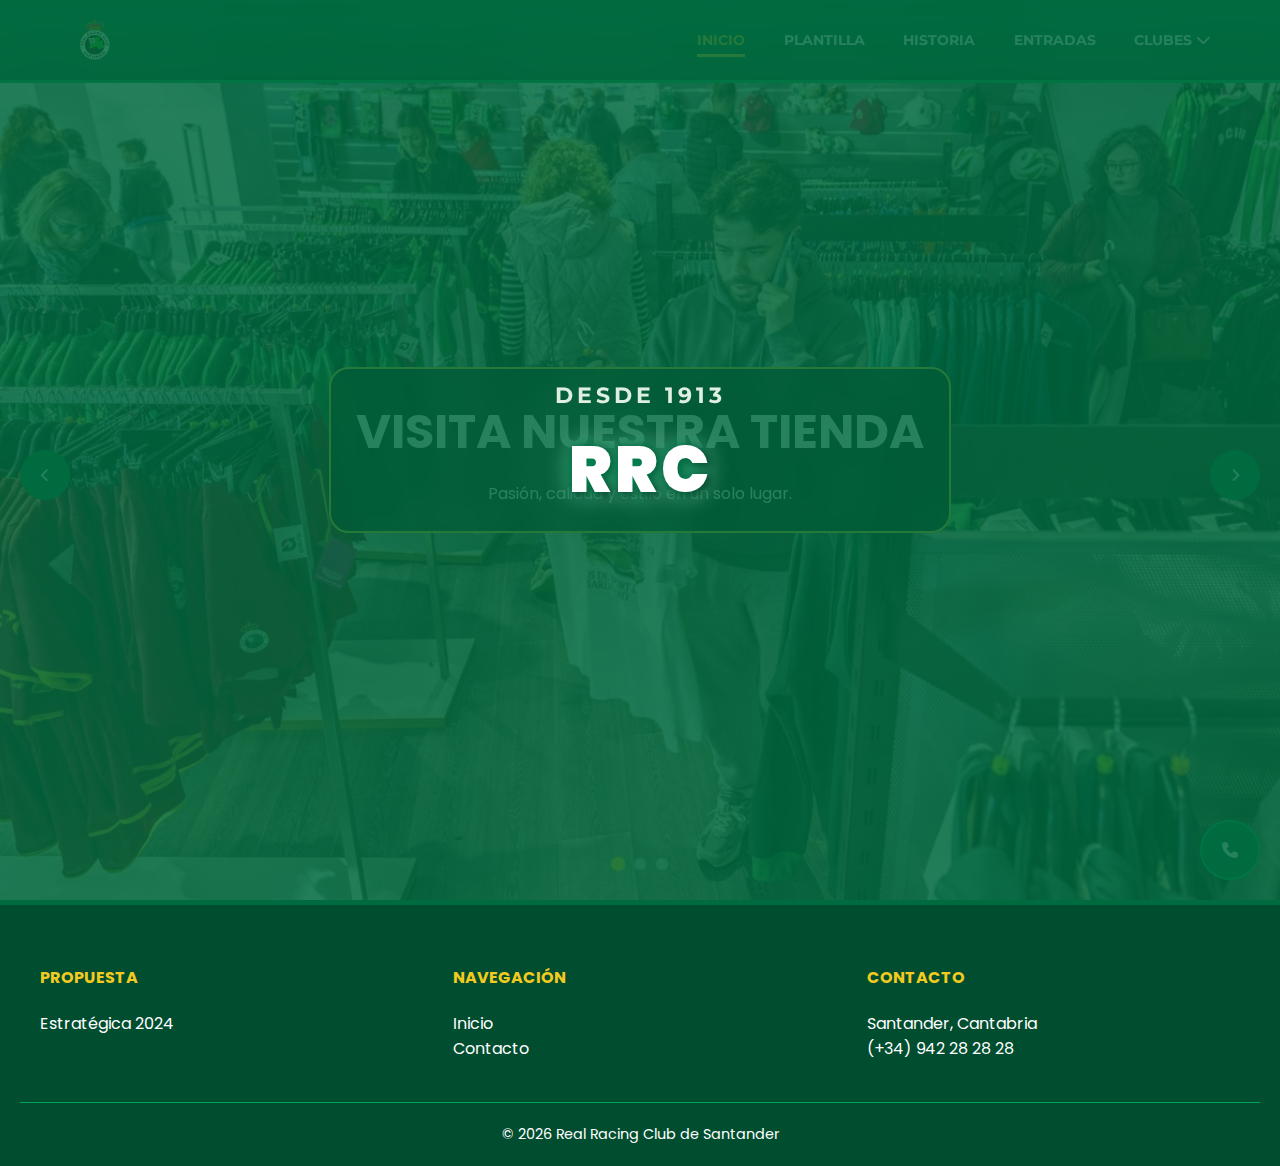
<file: PROYECTO_RACING/index.html>
<!DOCTYPE html>
<html lang="es">
<head>
    <meta charset="UTF-8">
    <meta name="viewport" content="width=device-width, initial-scale=1.0">
    <meta name="description" content="Sitio oficial del Real Racing Club de Santander | Noticias, plantilla, entradas y más sobre tu equipo.">
    <meta name="author" content="Real Racing Club de Santander">
    <meta name="theme-color" content="#006B3F">
    <title>Real Racing Club | Pasión Infinita</title>

    <!-- Tipografías -->
    <link rel="preconnect" href="https://fonts.googleapis.com">
    <link rel="preconnect" href="https://fonts.gstatic.com" crossorigin>
    <link href="https://fonts.googleapis.com/css2?family=Poppins:wght@400;700;800&family=Montserrat:wght@400;900&family=Roboto:wght@400;700&display=swap" rel="stylesheet">

    <!-- Iconos -->
    <link rel="stylesheet" href="https://cdnjs.cloudflare.com/ajax/libs/font-awesome/6.5.1/css/all.min.css">

    <!-- Favicon -->
    <link rel="icon" type="image/png" href="./img/logo.png">

    <!-- Estilos principales -->
    <style>
        :root {
            --racing-green: #006B3F;
            --racing-green-dark: #004d2f;
            --racing-green-light: #008552;
            --accent-yellow: #f3ca20;
            --bg-green: #0a4a2e;
            --bg-header-green: #006B3F;
            --card-green: #1a5c3f;
            --white: #ffffff;
            --text-light: #e0f0e0;
            --text-grey: #c8e6d0;
            --border-green: #00a65b;
        }

        *, *::before, *::after { box-sizing: border-box; margin: 0; padding: 0; }
        html { scroll-behavior: smooth; }
        body {
            font-family: 'Poppins', sans-serif;
            background: linear-gradient(135deg, var(--bg-green) 0%, var(--racing-green-dark) 100%);
            color: var(--white);
            overflow-x: hidden;
            min-height: 100vh;
            line-height: 1.6;
        }
        img { max-width: 100%; height: auto; display: block; }
        a { color: inherit; text-decoration: none; cursor: pointer; }

        /* --- PANTALLA DE CARGA --- */
        #loading-screen {
            position: fixed; inset: 0;
            background: url('https://media.gettyimages.com/id/1973662709/es/foto/santander-spain-stadium-el-sardinero-of-racing-club-santander-during-the-spanish-copa-del-rey.jpg?s=612x612&w=0&k=20&c=L-3CWVN9OwEw_-tO22eUONtx5hdp-qRDt9GbSgoLjmA=') center/cover no-repeat;
            display: flex; flex-direction: column; justify-content: center; align-items: center;
            background-color: rgba(0, 107, 63, 0.85);
            z-index: 10000;
            transition: opacity 0.8s ease-out, visibility 0.8s;
        }
        .loading-content { text-align: center; z-index: 2; }
        .loading-text {
            font-family: 'Montserrat', sans-serif;
            font-size: clamp(1.2rem, 3vw, 1.4rem); font-weight: 700;
            color: var(--text-light); letter-spacing: 4px;
        }
        .loading-subtext {
            font-size: clamp(2.5rem, 8vw, 4rem); font-weight: 900;
            color: #ffffff;
            letter-spacing: 3px; margin-top: 5px;
            text-shadow: 0 0 15px rgba(0,134,82,1), 0 0 25px rgba(0,134,82,0.8), 2px 2px 8px rgba(0,0,0,1);
            filter: drop-shadow(0 0 10px rgba(255,255,255,0.3));
        }
        body.loaded #loading-screen { opacity: 0; visibility: hidden; }

        /* --- HEADER Y NAVEGACIÓN --- */
        header.main-header {
            position: fixed; top: 0; width: 100%;
            background: linear-gradient(180deg, rgba(0,107,63,0.95), rgba(10,74,46,0.95));
            backdrop-filter: blur(15px);
            border-bottom: 3px solid var(--border-green);
            transition: all 0.4s;
            z-index: 1000;
        }
        header.scrolled {
            background: linear-gradient(180deg, var(--racing-green), var(--racing-green-dark));
            border-bottom: 4px solid var(--accent-yellow);
            box-shadow: 0 8px 32px rgba(0,107,63,0.4);
        }
        .header-container {
            max-width: 1200px; margin: 0 auto;
            padding: clamp(10px, 2vw, 15px) clamp(20px, 4vw, 30px);
            display: flex; justify-content: space-between; align-items: center;
        }
        .logo { height: clamp(40px, 6vw, 50px); transition: transform 0.3s; }
        .logo-link:hover .logo { transform: scale(1.05); }

        nav.main-nav { display: flex; align-items: center; }
        .nav-links { 
            display: flex; 
            gap: clamp(20px, 3vw, 40px); 
            list-style: none; 
            flex-wrap: wrap; 
        }
        .nav-links a {
            font-family: 'Montserrat', sans-serif;
            font-weight: 700; text-transform: uppercase;
            font-size: clamp(0.8rem, 1.5vw, 0.9rem); position: relative;
            color: var(--white);
            padding: 8px 0;
            transition: all 0.3s;
        }
        .nav-links a::after {
            content: ''; position: absolute;
            width: 0; height: 3px; bottom: 0; left: 50%;
            transform: translateX(-50%);
            background: var(--accent-yellow);
            transition: width 0.4s;
        }
        
        .nav-links a:hover, .nav-links li.active > a { color: var(--accent-yellow); }
        .nav-links a:hover::after, .nav-links li.active > a::after { width: 100%; }

        /* DROPDOWN */
        .dropdown { position: relative; }
        .dropdown-menu {
            position: absolute; top: 120%; left: 0;
            background: linear-gradient(145deg, var(--racing-green), var(--racing-green-dark));
            border-radius: 12px; padding: 15px 0;
            opacity: 0; visibility: hidden;
            transition: all 0.3s;
            min-width: 220px;
            box-shadow: 0 12px 35px rgba(0,107,63,0.5);
            border: 2px solid var(--border-green);
            z-index: 50;
            list-style: none; /* ELIMINA LOS PUNTOS AQUÍ */
        }
        .dropdown:hover .dropdown-menu { opacity: 1; visibility: visible; top: 100%; }
        .dropdown-menu li { 
            border-bottom: 1px solid var(--border-green); 
            list-style: none; /* REFUERZO PARA ELIMINAR PUNTOS */
        }
        .dropdown-menu li:last-child { border-bottom: none; }
        .dropdown-menu a {
            display: block; padding: 15px 25px;
            font-size: 0.9rem; color: var(--text-light);
        }
        .dropdown-menu a::after { display: none; }
        
        .dropdown-menu a:hover { 
            background: var(--racing-green-light);
            color: var(--accent-yellow);
            padding-left: 35px;
        }

        /* HAMBURGUESA */
        .hamburger-menu {
            background: none; border: none; color: var(--white);
            font-size: clamp(1.4rem, 4vw, 1.8rem); cursor: pointer; 
            padding: 10px; border-radius: 8px;
            transition: all 0.3s;
            display: none;
            z-index: 1001;
        }
        .hamburger-menu:hover { background: var(--racing-green-light); transform: scale(1.1); }

        /* RESPONSIVE MÓVIL */
        @media (max-width: 992px) {
            .hamburger-menu { display: block; }
            nav.main-nav {
                position: fixed; top: 0; left: 0; width: 100%; height: 100vh;
                background: linear-gradient(180deg, rgba(0,107,63,0.98), rgba(10,74,46,0.98));
                backdrop-filter: blur(20px);
                flex-direction: column; justify-content: center; align-items: center;
                transform: translateX(-100%);
                transition: transform 0.4s cubic-bezier(0.25, 0.46, 0.45, 0.94);
                visibility: hidden; opacity: 0;
                z-index: 999;
            }
            nav.main-nav.active { transform: translateX(0); visibility: visible; opacity: 1; }
            .nav-links { flex-direction: column; gap: 15px; text-align: center; width: 90%; }
            .nav-links a { font-size: 1.2rem; padding: 10px; }
            
            .dropdown { width: 100%; }
            .dropdown-menu {
                position: static; opacity: 1; visibility: visible;
                display: none;
                background: rgba(0,0,0,0.2);
                border: 1px solid var(--border-green);
                box-shadow: none; margin-top: 10px;
            }
            .dropdown.is-open .dropdown-menu { display: block; }
        }

        /* --- CARRUSEL --- */
        .carousel-section { height: 100vh; position: relative; overflow: hidden; }
        .carousel-item { position: absolute; inset: 0; opacity: 0; transition: opacity 1.2s; }
        .carousel-item.active { opacity: 1; }
        .carousel-slide { position: relative; width: 100%; height: 100vh; display: flex; align-items: center; justify-content: center; }
        .bg-image { position: absolute; inset: 0; background-size: cover; background-position: center; z-index: 1; }
        .carousel-content {
            position: relative; z-index: 3; text-align: center; max-width: 700px; padding: 25px;
            background: rgba(0, 0, 0, 0.8); backdrop-filter: blur(10px);
            border-radius: 20px; border: 2px solid var(--accent-yellow);
        }
        .carousel-content h1 { font-size: clamp(1.8rem, 5vw, 3rem); margin-bottom: 10px; text-transform: uppercase; }
        .carousel-controls { position: absolute; top: 50%; width: 100%; display: flex; justify-content: space-between; padding: 0 20px; z-index: 20; pointer-events: none; }
        .carousel-btn { background: var(--racing-green); color: white; border: none; width: 50px; height: 50px; border-radius: 50%; cursor: pointer; pointer-events: all; }
        .carousel-dots { position: absolute; bottom: 30px; left: 50%; transform: translateX(-50%); display: flex; gap: 10px; z-index: 20; }
        .dot { width: 12px; height: 12px; border-radius: 50%; background: rgba(255,255,255,0.5); cursor: pointer; }
        .dot.active { background: var(--accent-yellow); transform: scale(1.2); }

        /* --- FOOTER --- */
        footer.main-footer { background: var(--racing-green-dark); padding: 60px 20px 20px; border-top: 5px solid var(--racing-green); }
        .footer-grid { display: grid; grid-template-columns: repeat(auto-fit, minmax(200px, 1fr)); gap: 40px; max-width: 1200px; margin: 0 auto; }
        .footer-col h4 { color: var(--accent-yellow); margin-bottom: 20px; text-transform: uppercase; }
        .footer-bottom { text-align: center; margin-top: 40px; padding-top: 20px; border-top: 1px solid var(--border-green); font-size: 0.9rem; }
        
        #floating-phone-btn { position: fixed; bottom: 20px; right: 20px; width: 60px; height: 60px; background: var(--racing-green); border-radius: 50%; display: grid; place-items: center; color: white; border: 2px solid var(--border-green); z-index: 1000; }
    </style>
</head>

<body>
    <div id="loading-screen">
        <div class="loading-content">
            <div class="loading-text">DESDE 1913</div>
            <div class="loading-subtext">RRC</div>
        </div>
    </div>

    <header class="main-header" id="main-header">
        <div class="header-container">
            <a href="./index.html" class="logo-link">
                <img src="./img/logo.png" alt="Logo" class="logo">
            </a>
            <nav class="main-nav" id="main-nav">
                <ul class="nav-links">
                    <li class="active"><a href="./index.html">Inicio</a></li>
                    <li><a href="./plantilla.html">Plantilla</a></li>
                    <li><a href="./historia.html">Historia</a></li>
                    <li><a href="./entradas.html">Entradas</a></li>
                    <li class="dropdown">
                        <a href="#" class="dropdown-toggle">Clubes <i class="fas fa-chevron-down"></i></a>
                        <ul class="dropdown-menu">
                            <li><a href="./Clubes LaLiga Hypermotion 25-26.html">LaLiga Hypermotion</a></li>
                            <li><a href="./Pretemporada.html">Pretemporada</a></li>
                        </ul>
                    </li>
                </ul>
            </nav>
            <button class="hamburger-menu" id="hamburger"><i class="fas fa-bars"></i></button>
        </div>
    </header>

    <main>
        <section class="carousel-section">
            <div class="carousel">
                <div class="carousel-item active">
                    <div class="carousel-slide">
                        <div class="bg-image" style="background-image: url('img/carrusel-1.png');"></div>
                        <div class="carousel-content">
                            <h1>Visita nuestra tienda</h1>
                            <p>Pasión, calidad y estilo en un solo lugar.</p>
                        </div>
                    </div>
                </div>
                <div class="carousel-item">
                    <div class="carousel-slide">
                        <div class="bg-image" style="background-image: url('img/carrusel.png');"></div>
                        <div class="carousel-content">
                            <h1>Refresca tu pasión</h1>
                            <p>Ambiente cántabro antes del partido.</p>
                        </div>
                    </div>
                </div>
                <div class="carousel-item">
                    <div class="carousel-slide">
                        <div class="bg-image" style="background-image: url('img/carrusel2.png');"></div>
                        <div class="carousel-content">
                            <h1>Dormir por una pasión</h1>
                            <p>Afición incansable desde 1913.</p>
                        </div>
                    </div>
                </div>
            </div>
            <div class="carousel-controls">
                <button class="carousel-btn prev-slide"><i class="fas fa-chevron-left"></i></button>
                <button class="carousel-btn next-slide"><i class="fas fa-chevron-right"></i></button>
            </div>
            <div class="carousel-dots">
                <span class="dot active"></span>
                <span class="dot"></span>
                <span class="dot"></span>
            </div>
        </section>
    </main>

    <footer class="main-footer">
        <div class="footer-grid">
            <div class="footer-col">
                <h4>Propuesta</h4>
                <p>Estratégica 2024</p>
            </div>
            <div class="footer-col">
                <h4>Navegación</h4>
                <p><a href="./index.html">Inicio</a><br><a href="./contacto.html">Contacto</a></p>
            </div>
            <div class="footer-col">
                <h4>Contacto</h4>
                <p>Santander, Cantabria<br>(+34) 942 28 28 28</p>
            </div>
        </div>
        <div class="footer-bottom">© 2026 Real Racing Club de Santander</div>
    </footer>

    <a href="tel:+34942282828" id="floating-phone-btn"><i class="fas fa-phone"></i></a>

    <script>
        document.addEventListener('DOMContentLoaded', () => {
            // Header Scroll
            window.addEventListener('scroll', () => {
                document.getElementById('main-header').classList.toggle('scrolled', window.scrollY > 50);
            });

            // Loading
            setTimeout(() => document.body.classList.add('loaded'), 2000);

            // Hamburguesa con cambio de icono (Barras a X)
            const hamburger = document.getElementById('hamburger');
            const nav = document.getElementById('main-nav');
            
            hamburger.addEventListener('click', (e) => {
                e.stopPropagation();
                const isOpen = nav.classList.toggle('active');
                
                // Cambio de icono
                const icon = hamburger.querySelector('i');
                if (isOpen) {
                    icon.classList.remove('fa-bars');
                    icon.classList.add('fa-times');
                } else {
                    icon.classList.remove('fa-times');
                    icon.classList.add('fa-bars');
                }
            });

            // Dropdown Móvil
            const dropdowns = document.querySelectorAll('.dropdown');
            dropdowns.forEach(d => {
                const toggle = d.querySelector('.dropdown-toggle');
                toggle.addEventListener('click', (e) => {
                    if (window.innerWidth <= 992) {
                        e.preventDefault();
                        e.stopPropagation();
                        d.classList.toggle('is-open');
                    }
                });
            });

            // Carrusel
            const slides = document.querySelectorAll('.carousel-item');
            const dots = document.querySelectorAll('.dot');
            let current = 0;

            function showSlide(index) {
                slides.forEach(s => s.classList.remove('active'));
                dots.forEach(d => d.classList.remove('active'));
                slides[index].classList.add('active');
                dots[index].classList.add('active');
            }

            document.querySelector('.next-slide').addEventListener('click', () => {
                current = (current + 1) % slides.length;
                showSlide(current);
            });

            document.querySelector('.prev-slide').addEventListener('click', () => {
                current = (current - 1 + slides.length) % slides.length;
                showSlide(current);
            });

            setInterval(() => {
                current = (current + 1) % slides.length;
                showSlide(current);
            }, 5000);

            // Cerrar menú al hacer click fuera
            document.addEventListener('click', (e) => {
                if (!nav.contains(e.target) && !hamburger.contains(e.target)) {
                    nav.classList.remove('active');
                    const icon = hamburger.querySelector('i');
                    icon.classList.add('fa-bars');
                    icon.classList.remove('fa-times');
                    dropdowns.forEach(d => d.classList.remove('is-open'));
                }
            });
        });
    </script>
</body>
</html>
</file>
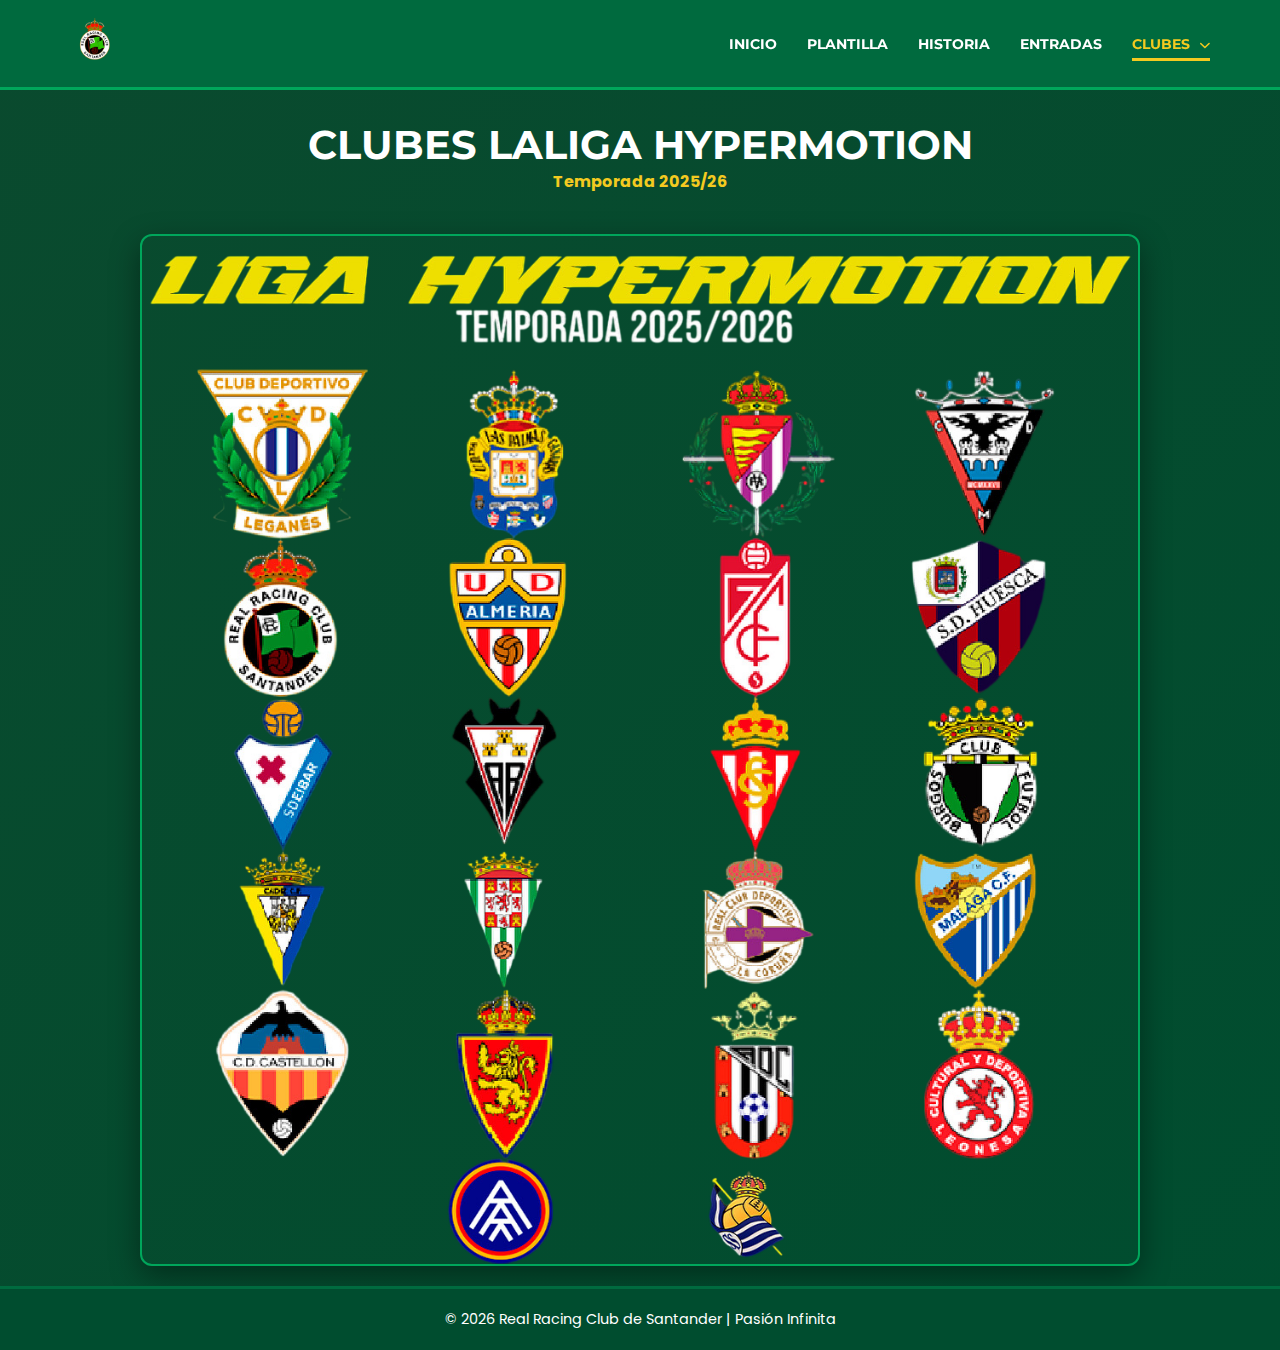
<file: PROYECTO_RACING/Clubes LaLiga Hypermotion 25-26.htm>
<!DOCTYPE html>
<html lang="es">
<head>
    <meta charset="UTF-8">
    <meta name="viewport" content="width=device-width, initial-scale=1.0">
    <title>Clubes LaLiga Hypermotion 25/26</title>
    
    <link rel="preconnect" href="https://fonts.googleapis.com">
    <link rel="preconnect" href="https://fonts.gstatic.com" crossorigin>
    <link href="https://fonts.googleapis.com/css2?family=Poppins:wght@400;700;800&family=Montserrat:wght@400;900&display=swap" rel="stylesheet">
    
    <link rel="icon" type="image/png" href="./img/logo.png">
    <link rel="stylesheet" href="https://cdnjs.cloudflare.com/ajax/libs/font-awesome/6.5.1/css/all.min.css">

    <style>
        /* === VARIABLES CSS === */
        :root {
            --racing-green: #006B3F;
            --racing-green-dark: #004d2f;
            --racing-green-light: #008552;
            --accent-yellow: #f3ca20;
            --border-green: #00a65b;
            --white: #ffffff;
            --bg-dark-menu: #063523;
        }

        *, *::before, *::after { box-sizing: border-box; margin: 0; padding: 0; }

        body {
            margin: 0;
            font-family: 'Poppins', sans-serif;
            background: linear-gradient(135deg, #0a4a2e 0%, #004d2f 100%);
            color: var(--white);
            min-height: 100vh;
            display: flex;
            flex-direction: column;
            overflow-x: hidden;
        }

        /* === HEADER === */
        header.main-header {
            position: fixed; top: 0; width: 100%;
            background: rgba(0, 107, 63, 0.95);
            backdrop-filter: blur(15px);
            border-bottom: 3px solid var(--border-green);
            z-index: 1000;
        }

        .header-container {
            max-width: 1200px; margin: 0 auto;
            padding: 15px 30px;
            display: flex; justify-content: space-between; align-items: center;
        }

        .logo { height: 50px; transition: transform 0.3s; }

        nav.main-nav { display: flex; align-items: center; }
        .nav-links { display: flex; gap: 30px; list-style: none; }
        
        .nav-links a {
            font-family: 'Montserrat', sans-serif;
            font-weight: 700; text-transform: uppercase;
            font-size: 0.9rem; position: relative;
            color: var(--white); padding: 8px 0;
            text-decoration: none;
            transition: 0.3s;
        }

        .nav-links a::after {
            content: ''; position: absolute; width: 0; height: 3px; 
            bottom: 0; left: 50%; transform: translateX(-50%);
            background: var(--accent-yellow); transition: width 0.3s;
        }
        .nav-links a:hover::after, .nav-links li.active > a::after { width: 100%; }
        .nav-links a:hover, .nav-links li.active > a { color: var(--accent-yellow); }

        /* === DROPDOWN SIN PUNTOS === */
        .dropdown { position: relative; }

        .dropdown-menu {
            position: absolute; 
            top: 100%; 
            right: 0;
            background-color: var(--bg-dark-menu);
            border: 2px solid var(--border-green);
            border-radius: 15px;
            padding: 20px;
            min-width: 240px;
            list-style: none; /* Asegura que no haya viñetas por defecto */
            opacity: 0; 
            visibility: hidden;
            transition: all 0.3s ease;
            box-shadow: 0 10px 30px rgba(0,0,0,0.5);
            margin-top: 10px;
        }

        .dropdown:hover .dropdown-menu {
            opacity: 1;
            visibility: visible;
        }

        .dropdown-menu li {
            position: relative;
            padding-left: 10px; /* Reducido ya que no hay puntos */
            margin-bottom: 15px;
            list-style: none; /* Refuerzo para quitar puntos */
        }

        .dropdown-menu li:last-child { margin-bottom: 0; }

        /* SE HA ELIMINADO EL BLOQUE li::before QUE HACÍA EL CÍRCULO */

        .dropdown-menu a {
            color: var(--white) !important;
            text-transform: none;
            font-weight: 700;
            font-size: 0.95rem;
            text-decoration: none;
            display: inline-block;
            line-height: 1.2;
            transition: 0.2s;
        }

        .dropdown-menu a:hover {
            color: var(--accent-yellow) !important;
            text-decoration: underline;
        }

        .fa-chevron-down { font-size: 0.7rem; margin-left: 5px; }

        /* === RESPONSIVE === */
        .hamburger-menu { background: none; border: none; color: var(--white); font-size: 1.8rem; display: none; cursor: pointer; }

        @media (max-width: 992px) {
            .hamburger-menu { display: block; }
            nav.main-nav {
                position: fixed; top: 0; left: 0; width: 100%; height: 100vh;
                background: var(--bg-dark-menu); flex-direction: column; 
                justify-content: center; transform: translateX(-100%); transition: 0.4s;
                visibility: hidden;
            }
            nav.main-nav.active { transform: translateX(0); visibility: visible; }
            .nav-links { flex-direction: column; align-items: center; }
            .dropdown-menu { position: static; opacity: 1; visibility: visible; border: none; box-shadow: none; padding-left: 0; text-align: center; }
        }

        /* CONTENIDO DE LA PÁGINA */
        .page-header { text-align: center; padding-top: 120px; margin-bottom: 20px; }
        .page-header h1 { font-family: 'Montserrat', sans-serif; font-size: 2.5rem; text-transform: uppercase; }
        .page-header p { color: var(--accent-yellow); font-weight: 700; }

        main { flex: 1; display: flex; justify-content: center; padding: 20px; }
        .main-image { max-width: 1000px; width: 100%; border-radius: 12px; border: 2px solid var(--border-green); box-shadow: 0 10px 30px rgba(0,0,0,0.4); }
        
        footer { background: var(--racing-green-dark); padding: 20px; text-align: center; border-top: 3px solid var(--racing-green); font-size: 0.9rem; }
    </style>
</head>
<body>
    
    <header class="main-header">
        <div class="header-container">
            <a href="./index.html" class="logo-link">
                <img src="./img/logo.png" alt="Logo" class="logo">
            </a>
            <nav class="main-nav" id="main-nav">
                <ul class="nav-links">
                    <li><a href="./index.html">Inicio</a></li>
                    <li><a href="./plantilla.html">Plantilla</a></li>
                    <li><a href="./historia.html">Historia</a></li>
                    <li><a href="./entradas.html">Entradas</a></li>
                    <li class="dropdown active">
                        <a href="#" class="dropdown-toggle">Clubes <i class="fas fa-chevron-down"></i></a>
                        <ul class="dropdown-menu">
                            <li><a href="./Clubes LaLiga Hypermotion 25-26.htm">Clubes LaLiga Hypermotion</a></li>
                            <li><a href="./Pretemporada.html">Partidos Pretemporada</a></li>
                        </ul>
                    </li>
                </ul>
            </nav>
            <button class="hamburger-menu" id="hamburger"><i class="fas fa-bars"></i></button>
        </div>
    </header>

    <div class="page-header">
        <h1>Clubes LaLiga Hypermotion</h1>
        <p>Temporada 2025/26</p>
    </div>

    <main>
        <img src="./img/equiposs.JPG" alt="Equipos" class="main-image">
    </main>

    <footer>
        <p>© 2026 Real Racing Club de Santander | Pasión Infinita</p>
    </footer>

    <script>
        const hamburger = document.getElementById('hamburger');
        const nav = document.getElementById('main-nav');
        hamburger.addEventListener('click', () => {
            nav.classList.toggle('active');
        });
    </script>
</body>
</html>
</file>
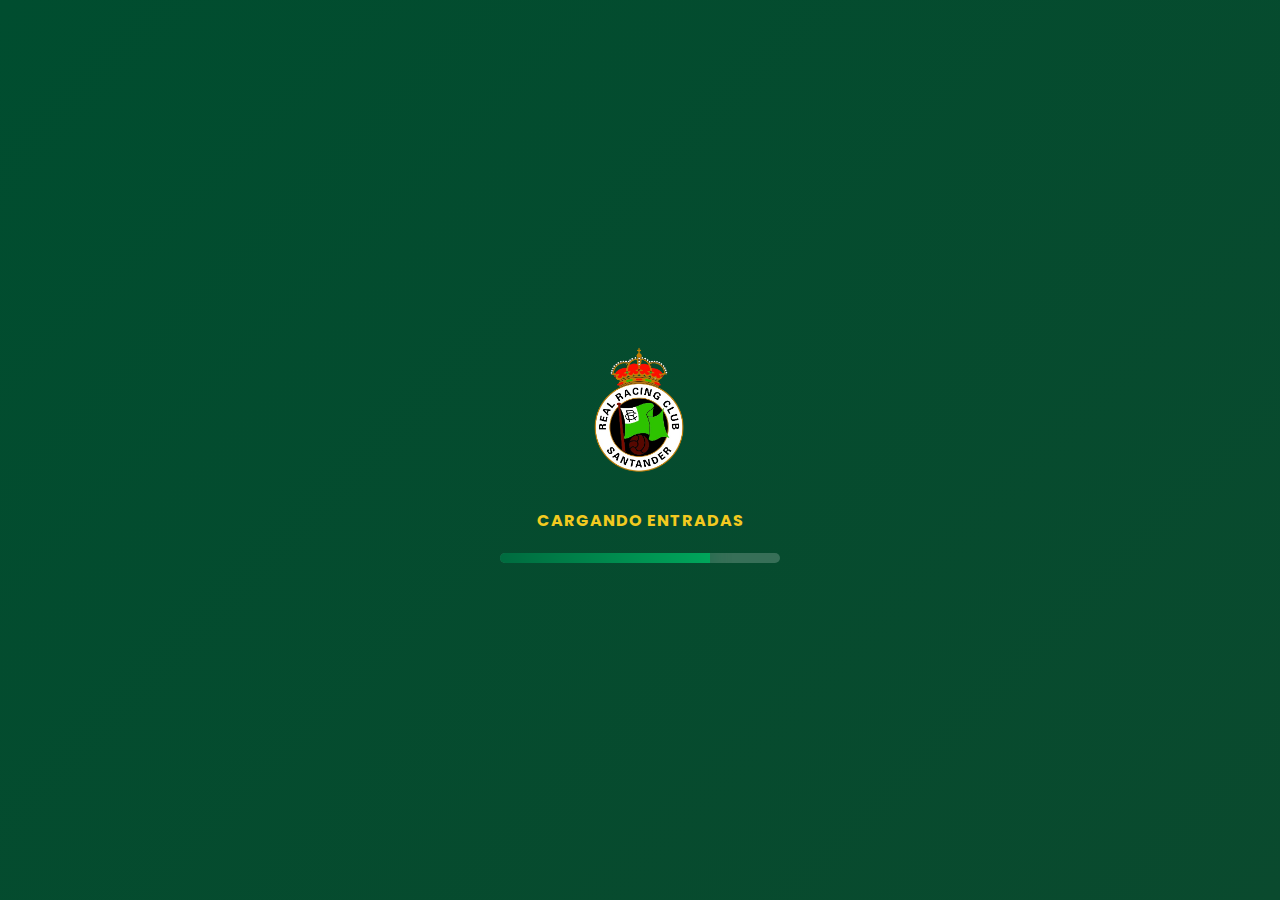
<file: PROYECTO_RACING/entradas.html>
<!DOCTYPE html>
<html lang="es">
<head>
    <meta charset="UTF-8">
    <meta name="viewport" content="width=device-width, initial-scale=1.0">
    <title>Venta de Entradas - Real Racing Club</title>
    
    <!-- Fuentes y Librerías de iconos -->
    <link rel="preconnect" href="https://fonts.googleapis.com">
    <link rel="preconnect" href="https://fonts.gstatic.com" crossorigin>
    <link href="https://fonts.googleapis.com/css2?family=Poppins:wght@400;700;800&display=swap" rel="stylesheet">
    <link href="https://fonts.googleapis.com/css2?family=Montserrat:wght@500;700;900&display=swap" rel="stylesheet">
    <link rel="stylesheet" href="https://cdnjs.cloudflare.com/ajax/libs/font-awesome/6.5.1/css/all.min.css">
    
    <!-- Icono de la página -->
    <link rel="icon" type="image/png" href="./img/entradas de futbol.png">

    <style>
        /* === VARIABLES CSS === */
        :root {
            --racing-green: #006B3F;
            --racing-green-dark: #004d2f;
            --racing-green-light: #008552;
            --accent-yellow: #f3ca20;
            --bg-green: #0a4a2e;
            --white: #ffffff;
            --text-light: #e0f0e0;
            --border-green: #00a65b;
        }

        *, *::before, *::after { box-sizing: border-box; margin: 0; padding: 0; }

        body {
            margin: 0;
            font-family: 'Poppins', sans-serif;
            background: linear-gradient(135deg, var(--bg-green) 0%, var(--racing-green-dark) 100%);
            color: var(--white);
            min-height: 100vh;
            display: flex;
            flex-direction: column;
            overflow-x: hidden;
        }

        /* === HEADER Y NAVEGACIÓN === */
        header.main-header {
            position: fixed; top: 0; width: 100%;
            background: linear-gradient(180deg, rgba(0,107,63,0.95), rgba(10,74,46,0.95));
            backdrop-filter: blur(15px);
            border-bottom: 3px solid var(--border-green);
            z-index: 1000;
        }

        .header-container {
            max-width: 1200px; margin: 0 auto;
            padding: 15px 30px;
            display: flex; justify-content: space-between; align-items: center;
        }

        .logo { height: 50px; transition: transform 0.3s; }
        .logo-link:hover .logo { transform: scale(1.05); }

        nav.main-nav { display: flex; align-items: center; }
        .nav-links { display: flex; gap: 30px; list-style: none; }
        
        .nav-links a {
            font-family: 'Montserrat', sans-serif;
            font-weight: 700; text-transform: uppercase;
            font-size: 0.9rem; position: relative;
            color: var(--white); padding: 8px 0;
            transition: 0.3s;
        }

        .nav-links a::after {
            content: ''; position: absolute; width: 0; height: 3px; 
            bottom: 0; left: 50%; transform: translateX(-50%);
            background: var(--accent-yellow); transition: width 0.3s;
        }

        /* MARCADO DE SECCIÓN ACTIVA (ENTRADAS) */
        .nav-links li.active a { color: var(--accent-yellow); }
        .nav-links li.active a::after { width: 100%; }

        .nav-links a:hover::after { width: 100%; }
        .nav-links a:hover { color: var(--accent-yellow); }

        /* DROPDOWN */
        .dropdown { position: relative; }
        .dropdown-menu {
            position: absolute; top: 120%; left: 0;
            background: linear-gradient(145deg, var(--racing-green), var(--racing-green-dark));
            border-radius: 12px; padding: 15px 0;
            opacity: 0; visibility: hidden;
            transition: all 0.3s;
            min-width: 220px;
            box-shadow: 0 12px 35px rgba(0,0,0,0.5);
            border: 2px solid var(--border-green);
            z-index: 50;
            list-style: none; /* SE ELIMINAN LOS PUNTOS AQUÍ */
        }
        .dropdown:hover .dropdown-menu { opacity: 1; visibility: visible; top: 100%; }
        .dropdown-menu li { list-style: none; } /* REFUERZO PARA MÓVIL */
        .dropdown-menu a { display: block; padding: 12px 25px; font-size: 0.9rem; text-transform: none; }
        .dropdown-menu a::after { display: none; }
        .dropdown-menu a:hover { background: var(--racing-green-light); color: var(--accent-yellow); padding-left: 30px; }

        .hamburger-menu {
            background: none; border: none; color: var(--white);
            font-size: 1.8rem; cursor: pointer; display: none;
            padding: 5px;
            transition: 0.3s;
            z-index: 1001;
        }

        @media (max-width: 992px) {
            .hamburger-menu { display: block; }
            nav.main-nav {
                position: fixed; top: 0; left: 0; width: 100%; height: 100vh;
                background: rgba(0, 107, 63, 0.98);
                flex-direction: column; justify-content: center; align-items: center;
                transform: translateX(-100%); transition: 0.4s;
                visibility: hidden; opacity: 0; z-index: 999;
            }
            nav.main-nav.active { transform: translateX(0); visibility: visible; opacity: 1; }
            .nav-links { flex-direction: column; gap: 20px; text-align: center; width: 90%; }
            .nav-links a { font-size: 1.2rem; }
            
            .dropdown { width: 100%; }
            .dropdown-menu {
                position: static; opacity: 1; visibility: visible;
                display: none; background: rgba(0,0,0,0.2); border: 1px solid var(--border-green);
                box-shadow: none; margin: 10px auto; width: 100%;
            }
            .dropdown.is-open .dropdown-menu { display: block; }
        }

        /* --- LOADER --- */
        #ticket-loader {
            position: fixed; width: 100%; height: 100%; top:0; left:0; 
            background: linear-gradient(135deg, var(--racing-green-dark), var(--bg-green));
            z-index: 9999; display: flex; justify-content: center; align-items: center;
            transition: opacity 0.5s ease-out;
        }
        .loader-content { display: flex; flex-direction: column; align-items: center; gap: 20px; }
        .loading-logo { width: 150px; }
        .loading-text { color: var(--accent-yellow); font-weight: 700; text-transform: uppercase; letter-spacing: 1px; }
        .progress-bar-container { width: 280px; height: 10px; background: rgba(255,255,255,0.2); border-radius: 5px; overflow: hidden; }
        
        .progress-bar { 
            width: 0%; height: 100%; 
            background: linear-gradient(90deg, var(--racing-green), var(--border-green));
            transition: width 0.4s; 
            box-shadow: 0 0 20px var(--racing-green);
        }
        
        #main-content { opacity: 0; display: none; transition: opacity 0.5s ease-in; font-family: 'Montserrat', sans-serif; }
        
        /* --- LANDING CONTENT --- */
        .landing-page {
            display: flex; flex-direction: column; justify-content: center;
            align-items: center; min-height: calc(100vh - 81px);
            padding: 40px 20px;
            background: linear-gradient(rgba(10,74,46,0.85), rgba(0,107,63,0.9)), 
                        url('https://s2.sportstatics.com/relevo/www/multimedia/202405/19/media/cortadas/racing-santander-grada-RLcuKUgpNp33IYwYCUXR2YO-1200x648@Relevo.jpg');
            background-size: cover; background-position: center; text-align: center;
            gap: 50px;
        }
        .landing-header h1 { 
            font-size: clamp(2.5rem, 8vw, 3.5rem); font-weight: 900; text-transform: uppercase; 
            letter-spacing: 3px; margin: 0; color: var(--white);
            text-shadow: 0 4px 20px rgba(243,202,32,0.4);
        }
        .landing-header .subtitle { color: var(--accent-yellow); font-size: 1.4rem; font-weight: 700; }
        
        .landing-nav {
            display: flex; flex-direction: column; gap: 40px;
            width: 100%; max-width: 1000px;
        }

        .nav-row { 
            display: flex; justify-content: center; gap: 40px; 
            width: 100%; flex-wrap: wrap; 
        }
        
        .nav-box {
            background: linear-gradient(145deg, rgba(26,92,63,0.9), rgba(0,107,63,0.8));
            border: 3px solid var(--border-green);
            min-height: 140px; width: 320px; padding: 25px;
            transition: all 0.4s cubic-bezier(0.4, 0, 0.2, 1);
            backdrop-filter: blur(15px); display: flex; flex-direction: column;
            justify-content: center; align-items: center;
            border-radius: 20px;
            position: relative; overflow: hidden;
            text-decoration: none;
        }

        .nav-box::before {
            content: ''; position: absolute; top: 0; left: -100%;
            width: 100%; height: 100%;
            background: linear-gradient(90deg, transparent, rgba(255,255,255,0.2), transparent);
            transition: left 0.6s;
        }

        .nav-box:hover::before { left: 100%; }

        .nav-box:hover { 
            transform: translateY(-10px) scale(1.03); 
            background: linear-gradient(145deg, var(--racing-green), var(--border-green));
            box-shadow: 0 25px 50px rgba(0,107,63,0.6);
            border-color: var(--accent-yellow);
        }

        .box-title { 
            font-size: 1.6rem; font-weight: 900; text-transform: uppercase;
            background: linear-gradient(45deg, var(--white), var(--accent-yellow));
            -webkit-background-clip: text;
            -webkit-text-fill-color: transparent;
            background-clip: text;
        }

        .box-subtitle { font-size: 0.85rem; color: var(--text-light); margin-top: 8px; font-weight: 600; }

        .main-footer {
            background: var(--racing-green-dark);
            color: var(--text-light); text-align: center;
            padding: 30px; border-top: 4px solid var(--border-green);
        }
        
        @media (max-width: 768px) {
            .nav-box { width: 90%; min-height: 120px; }
            .landing-nav { gap: 25px; }
            .nav-row { gap: 25px; }
        }
    </style>
</head>
<body>
    
    <!-- HEADER -->
    <header class="main-header">
        <div class="header-container">
            <a href="./index.html" class="logo-link">
                <img src="./img/logo.png" alt="Logo Real Racing Club" class="logo">
            </a>
            <nav class="main-nav" id="main-nav">
                <ul class="nav-links">
                    <li><a href="./index.html">Inicio</a></li>
                    <li><a href="./plantilla.html">Plantilla</a></li>
                    <li><a href="./historia.html">Historia</a></li>
                    <li class="active"><a href="./entradas.html">Entradas</a></li>
                    <li class="dropdown">
                        <a href="#" class="dropdown-toggle">Clubes <i class="fas fa-chevron-down"></i></a>
                        <ul class="dropdown-menu">
                            <li><a href="./Clubes LaLiga Hypermotion 25-26.htm">Clubes LaLiga Hypermotion</a></li>
                            <li><a href="./Pretemporada.html">Partidos Pretemporada</a></li>
                        </ul>
                    </li>
                </ul>
            </nav>
            <button class="hamburger-menu" id="hamburger"><i class="fas fa-bars"></i></button>
        </div>
    </header>

    <!-- LOADER -->
    <div id="ticket-loader">
        <div class="loader-content">
            <img src="./img/logo.png" alt="Cargando..." class="loading-logo">
            <p class="loading-text">Cargando entradas</p>
            <div class="progress-bar-container"><div class="progress-bar"></div></div>
        </div>
    </div>

    <!-- CONTENIDO -->
    <main id="main-content">
        <div class="landing-page">
            <header class="landing-header">
                <img src="./img/logo.png" alt="Logo" style="width: 100px; margin-bottom: 15px;">
                <h1>Real Racing Club</h1>
                <p class="subtitle">Venta oficial de entradas</p>
            </header>
            
            <nav class="landing-nav">
                <div class="nav-row">
                    <a href="https://abonados.realracingclub.es/" target="_blank" class="nav-box">
                        <span class="box-title">Portal de Abonado</span>
                        <span class="box-subtitle">Gestión de carnets y renovaciones</span>
                    </a>
                    <a href="#" class="nav-box">
                        <span class="box-title">Video 360°</span>
                        <span class="box-subtitle">Tour Virtual por El Sardinero</span>
                    </a>
                </div>
                <div class="nav-row">
                    <a href="https://bstadium.es/tours-originales/tour-interactivo-el-sardinero-racing-club-de-santander/" target="_blank" class="nav-box">
                        <span class="box-title">Tour El Sardinero</span>
                        <span class="box-subtitle">Experiencia Interactiva Premium</span>
                    </a>
                    <a href="https://tienda.realracingclub.es/" target="_blank" class="nav-box">
                        <span class="box-title">Tienda Oficial</span>
                        <span class="box-subtitle">Equipación Oficial 25/26</span>
                    </a>
                </div>
            </nav>
        </div>
    </main>
    
    <footer class="main-footer">
        <p>© 2025 | Real Racing Club de Santander. Pasión Infinita.</p>
    </footer>

    <script>
        // Lógica de navegación con cambio de icono (Hamburgesa / X)
        const hamburger = document.getElementById('hamburger');
        const nav = document.getElementById('main-nav');
        const dropdowns = document.querySelectorAll('.dropdown');

        hamburger.addEventListener('click', (e) => {
            e.stopPropagation();
            const isOpen = nav.classList.toggle('active');
            
            // Cambia el icono entre fa-bars (hamburgesa) y fa-times (X)
            const icon = hamburger.querySelector('i');
            if (isOpen) {
                icon.classList.remove('fa-bars');
                icon.classList.add('fa-times');
            } else {
                icon.classList.remove('fa-times');
                icon.classList.add('fa-bars');
            }
        });

        // Toggle Desplegable Clubes en Móvil
        dropdowns.forEach(d => {
            const toggle = d.querySelector('.dropdown-toggle');
            toggle.addEventListener('click', (e) => {
                if (window.innerWidth <= 992) {
                    e.preventDefault();
                    e.stopPropagation();
                    d.classList.toggle('is-open');
                }
            });
        });

        // Cerrar al hacer clic fuera
        document.addEventListener('click', (e) => {
            if (!nav.contains(e.target) && !hamburger.contains(e.target)) {
                nav.classList.remove('active');
                const icon = hamburger.querySelector('i');
                icon.classList.add('fa-bars');
                icon.classList.remove('fa-times');
                dropdowns.forEach(d => d.classList.remove('is-open'));
            }
        });

        // Lógica del Loader
        window.addEventListener('load', () => {
            const progressBar = document.querySelector('.progress-bar');
            const loader = document.getElementById('ticket-loader');
            const content = document.getElementById('main-content');

            setTimeout(() => { progressBar.style.width = '35%'; }, 200);
            setTimeout(() => { progressBar.style.width = '75%'; }, 600);
            setTimeout(() => { 
                progressBar.style.width = '100%'; 
                setTimeout(() => {
                    loader.style.opacity = '0';
                    content.style.display = 'block';
                    setTimeout(() => content.style.opacity = '1', 50);
                    setTimeout(() => loader.style.display = 'none', 500);
                }, 300);
            }, 1100);
        });
    </script>
</body>
</html>
</file>
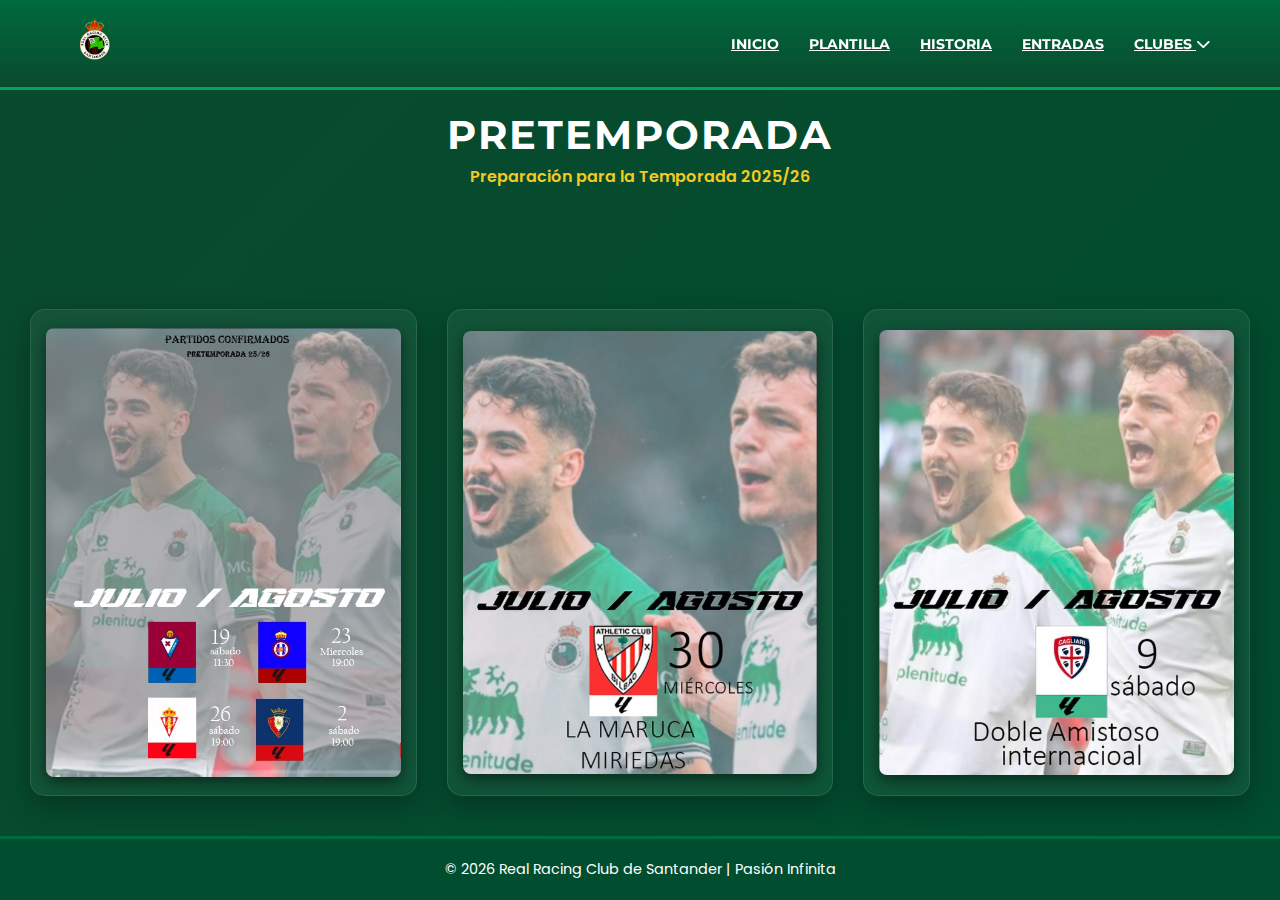
<file: PROYECTO_RACING/Pretemporada.html>
<!DOCTYPE html>
<html lang="es">
<head>
    <meta charset="UTF-8">
    <meta name="viewport" content="width=device-width, initial-scale=1.0">
    <title>Partidos Pretemporada | Real Racing Club</title>
    
    <!-- Tipografías e Iconos -->
    <link rel="preconnect" href="https://fonts.googleapis.com">
    <link rel="preconnect" href="https://fonts.gstatic.com" crossorigin>
    <link href="https://fonts.googleapis.com/css2?family=Poppins:wght@400;700;800&family=Montserrat:wght@400;900&display=swap" rel="stylesheet">
    <link rel="stylesheet" href="https://cdnjs.cloudflare.com/ajax/libs/font-awesome/6.5.1/css/all.min.css">
    
    <!-- Favicon -->
    <link rel="icon" type="image/png" href="./img/logo.png">

    <style>
        :root {
            --racing-green: #006B3F;
            --racing-green-dark: #004d2f;
            --racing-green-light: #008552;
            --accent-yellow: #f3ca20;
            --bg-green: #0a4a2e;
            --white: #ffffff;
            --border-green: #00a65b;
        }

        *, *::before, *::after { box-sizing: border-box; margin: 0; padding: 0; }

        body {
            font-family: 'Poppins', sans-serif;
            background: linear-gradient(135deg, var(--bg-green) 0%, var(--racing-green-dark) 100%);
            color: var(--white);
            min-height: 100vh;
            display: flex;
            flex-direction: column;
            overflow-x: hidden;
        }

        /* --- HEADER --- */
        header.main-header {
            position: fixed; top: 0; width: 100%;
            background: linear-gradient(180deg, rgba(0,107,63,0.95), rgba(10,74,46,0.95));
            backdrop-filter: blur(15px);
            border-bottom: 3px solid var(--border-green);
            z-index: 1000;
        }

        .header-container {
            max-width: 1200px; margin: 0 auto;
            padding: 15px 30px;
            display: flex; justify-content: space-between; align-items: center;
        }

        .logo { height: 50px; transition: transform 0.3s; }
        .logo-link:hover .logo { transform: scale(1.05); }

        nav.main-nav { display: flex; align-items: center; }
        .nav-links { display: flex; gap: 30px; list-style: none; }
        
        .nav-links a {
            font-family: 'Montserrat', sans-serif;
            font-weight: 700; text-transform: uppercase;
            font-size: 0.9rem; position: relative;
            color: var(--white); padding: 8px 0;
            transition: 0.3s;
        }

        .nav-links a::after {
            content: ''; position: absolute; width: 0; height: 3px; 
            bottom: 0; left: 50%; transform: translateX(-50%);
            background: var(--accent-yellow); transition: width 0.3s;
        }

        .nav-links a:hover::after { width: 100%; }
        .nav-links a:hover { color: var(--accent-yellow); }

        /* DROPDOWN */
        .dropdown { position: relative; }
        .dropdown-menu {
            position: absolute; top: 120%; left: 0;
            background: linear-gradient(145deg, var(--racing-green), var(--racing-green-dark));
            border-radius: 12px; padding: 15px 0;
            opacity: 0; visibility: hidden;
            transition: all 0.3s;
            min-width: 220px;
            box-shadow: 0 12px 35px rgba(0,0,0,0.5);
            border: 2px solid var(--border-green);
            z-index: 50;
            list-style: none; /* SE ELIMINAN LOS PUNTOS AQUÍ */
        }
        .dropdown:hover .dropdown-menu { opacity: 1; visibility: visible; top: 100%; }
        .dropdown-menu li { list-style: none; } /* REFUERZO */
        .dropdown-menu a { display: block; padding: 12px 25px; font-size: 0.9rem; text-transform: none; }
        .dropdown-menu a::after { display: none; }
        .dropdown-menu a:hover { background: var(--racing-green-light); color: var(--accent-yellow); padding-left: 30px; }

        /* HAMBURGUESA */
        .hamburger-menu {
            background: none; border: none; color: var(--white);
            font-size: 1.8rem; cursor: pointer; display: none;
            padding: 5px;
        }

        @media (max-width: 992px) {
            .hamburger-menu { display: block; }
            nav.main-nav {
                position: fixed; top: 0; left: 0; width: 100%; height: 100vh;
                background: rgba(0, 107, 63, 0.98);
                flex-direction: column; justify-content: center; align-items: center;
                transform: translateX(-100%); transition: 0.4s;
                visibility: hidden; opacity: 0; z-index: 999;
            }
            nav.main-nav.active { transform: translateX(0); visibility: visible; opacity: 1; }
            .nav-links { flex-direction: column; gap: 20px; text-align: center; width: 90%; }
            .nav-links a { font-size: 1.2rem; }
            
            .dropdown { width: 100%; }
            .dropdown-menu {
                position: static; opacity: 1; visibility: visible;
                display: none; background: rgba(0,0,0,0.2); border: 1px solid var(--border-green);
                box-shadow: none; margin: 10px auto; width: 100%;
            }
            .dropdown.is-open .dropdown-menu { display: block; }
            .dropdown.is-open .dropdown-toggle i { transform: rotate(180deg); }
        }

        /* --- CONTENIDO PRINCIPAL --- */
        .main-content {
            flex-grow: 1;
            padding: 120px 30px 40px;
            display: grid;
            grid-template-columns: repeat(auto-fit, minmax(300px, 1fr));
            gap: 30px;
            max-width: 1400px;
            margin: 0 auto;
            width: 100%;
        }

        .image-card {
            background: rgba(255, 255, 255, 0.05);
            border-radius: 15px;
            overflow: hidden;
            display: flex;
            justify-content: center;
            align-items: center;
            padding: 15px;
            border: 1px solid rgba(255, 255, 255, 0.1);
            box-shadow: 0 10px 30px rgba(0, 0, 0, 0.3);
            transition: transform 0.4s ease, border-color 0.4s ease;
        }

        .image-card:hover {
            transform: translateY(-10px);
            border-color: var(--accent-yellow);
            background: rgba(255, 255, 255, 0.08);
        }

        .image-card img {
            max-width: 100%;
            height: auto;
            border-radius: 8px;
            box-shadow: 0 5px 15px rgba(0,0,0,0.5);
            object-fit: contain;
        }

        /* Título de página */
        .page-header {
            text-align: center;
            padding-top: 110px;
        }
        .page-header h1 {
            font-family: 'Montserrat', sans-serif;
            font-size: 2.5rem;
            text-transform: uppercase;
            letter-spacing: 2px;
            color: var(--white);
        }
        .page-header p {
            color: var(--accent-yellow);
            font-weight: 600;
            margin-top: 5px;
        }

        footer {
            background: var(--racing-green-dark);
            padding: 20px;
            text-align: center;
            border-top: 3px solid var(--racing-green);
            font-size: 0.9rem;
        }
    </style>
</head>
<body>

    <!-- === HEADER === -->
    <header class="main-header">
        <div class="header-container">
            <a href="./index.html" class="logo-link">
                <img src="./img/logo.png" alt="Logo Racing" class="logo">
            </a>
            <nav class="main-nav" id="main-nav">
                <ul class="nav-links">
                    <li><a href="./index.html">Inicio</a></li>
                    <li><a href="./plantilla.html">Plantilla</a></li>
                    <li><a href="./historia.html">Historia</a></li>
                    <li><a href="./entradas.html">Entradas</a></li>
                    <li class="dropdown">
                        <a href="#" class="dropdown-toggle">Clubes <i class="fas fa-chevron-down"></i></a>
                        <ul class="dropdown-menu">
                            <li><a href="./Clubes LaLiga Hypermotion 25-26.htm">Clubes LaLiga Hypermotion</a></li>
                            <li><a href="./Pretemporada.html">Partidos Pretemporada</a></li>
                        </ul>
                    </li>
                </ul>
            </nav>
            <button class="hamburger-menu" id="hamburger"><i class="fas fa-bars"></i></button>
        </div>
    </header>

    <div class="page-header">
        <h1>Pretemporada</h1>
        <p>Preparación para la Temporada 2025/26</p>
    </div>

    <!-- CONTENIDO DE IMÁGENES -->
    <main class="main-content">
        <div class="image-card">
            <img src="./img/Captura_de_pantalla_2025-07-09_171905.png" alt="Partido amistoso">
        </div>
        <div class="image-card">
            <img src="./img/LA MARUCA.png" alt="Partido amistoso en La Maruca">
        </div>
        <div class="image-card">
            <img src="./img/SARDINERO.png" alt="Partido amistoso en El Sardinero">
        </div>
    </main>

    <footer>
        <p>© 2026 Real Racing Club de Santander | Pasión Infinita</p>
    </footer>

    <script>
        const hamburger = document.getElementById('hamburger');
        const nav = document.getElementById('main-nav');
        const dropdowns = document.querySelectorAll('.dropdown');

        // Toggle Menú Móvil
        hamburger.addEventListener('click', (e) => {
            e.stopPropagation();
            nav.classList.toggle('active');
            const icon = hamburger.querySelector('i');
            icon.classList.toggle('fa-bars');
            icon.classList.toggle('fa-times');
        });

        // Toggle Desplegable Clubes en Móvil
        dropdowns.forEach(d => {
            const toggle = d.querySelector('.dropdown-toggle');
            toggle.addEventListener('click', (e) => {
                if (window.innerWidth <= 992) {
                    e.preventDefault();
                    e.stopPropagation();
                    d.classList.toggle('is-open');
                }
            });
        });

        // Cerrar al hacer clic fuera
        document.addEventListener('click', (e) => {
            if (!nav.contains(e.target) && !hamburger.contains(e.target)) {
                nav.classList.remove('active');
                const icon = hamburger.querySelector('i');
                icon.classList.add('fa-bars');
                icon.classList.remove('fa-times');
                dropdowns.forEach(d => d.classList.remove('is-open'));
            }
        });
    </script>

</body>
</html>
</file>
